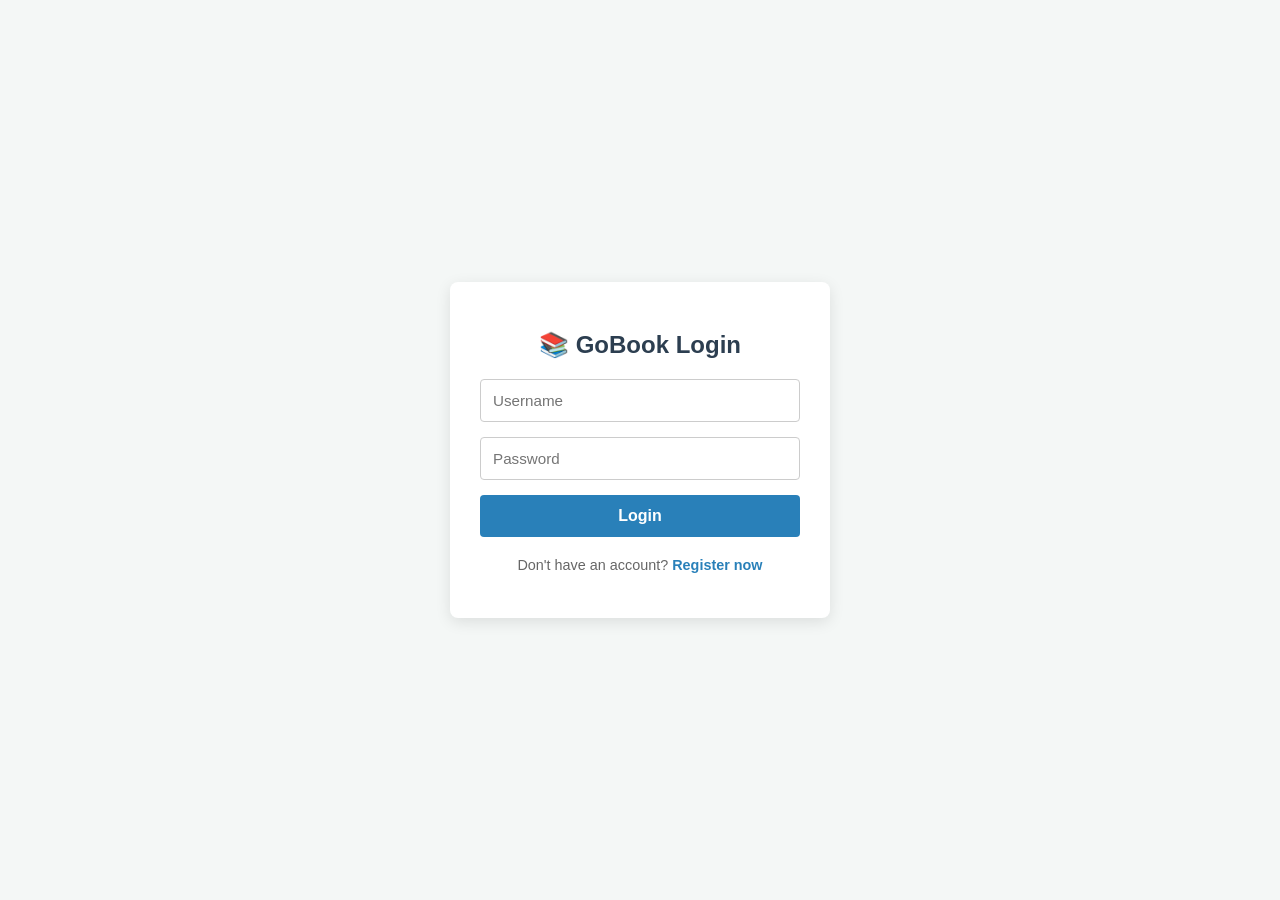
<file: templates/login.html>
<!DOCTYPE html>
<html lang="en">
<head>
    <meta charset="UTF-8">
    <meta name="viewport" content="width=device-width, initial-scale=1.0">
    <title>GoBook - Login & Register</title>
    <style>
        body { 
            font-family: 'Segoe UI', Tahoma, Geneva, Verdana, sans-serif; 
            background-color: #f4f7f6; 
            display: flex; 
            justify-content: center; 
            align-items: center; 
            height: 100vh; 
            margin: 0; 
        }
        .auth-card { 
            background: white; 
            padding: 30px; 
            border-radius: 8px; 
            box-shadow: 0 4px 15px rgba(0,0,0,0.1); 
            width: 380px; 
            box-sizing: border-box;
        }
        h2 { 
            text-align: center; 
            color: #2c3e50; 
            margin-bottom: 20px; 
        }
        input { 
            display: block; 
            width: 100%; 
            margin-bottom: 15px; 
            padding: 12px; 
            border: 1px solid #ccc; 
            border-radius: 4px; 
            box-sizing: border-box; 
            font-size: 0.95rem;
            outline: none;
        }
        input:focus {
            border-color: #1abc9c;
        }
        button { 
            background: #2980b9; 
            color: white; 
            border: none; 
            padding: 12px; 
            width: 100%; 
            border-radius: 4px; 
            cursor: pointer; 
            font-weight: bold; 
            font-size: 1rem;
            transition: background 0.2s;
        }
        button:hover { 
            background: #1abc9c; 
        }
        .switch-text { 
            text-align: center; 
            font-size: 0.9rem; 
            margin-top: 20px; 
            color: #666;
        }
        .switch-text a { 
            color: #2980b9; 
            text-decoration: none; 
            font-weight: bold; 
        }
        .switch-text a:hover { 
            text-decoration: underline; 
        }
        .message { 
            text-align: center; 
            font-size: 0.9rem; 
            margin-top: 15px; 
            font-weight: bold;
        }
        .success { color: #27ae60; }
        .error { color: #c0392b; }
    </style>
</head>
<body>

    <div class="auth-card">
        
        <div id="loginFormContainer">
            <h2>📚 GoBook Login</h2>
            <input type="text" id="loginUsername" placeholder="Username">
            <input type="password" id="loginPassword" placeholder="Password">
            <button onclick="loginUser()">Login</button>
            
            <div class="switch-text">
                Don't have an account? <a href="#" onclick="switchForm('register')">Register now</a>
            </div>
        </div>

        <div id="registerFormContainer" style="display: none;">
            <h2>📝 Account Registration</h2>
            <input type="text" id="regUsername" placeholder="New username">
            <input type="password" id="regPassword" placeholder="Password">
            <input type="password" id="regConfirmPassword" placeholder="Confirm password">
            <button onclick="registerUser()">Register</button>
            
            <div class="switch-text">
                Already have an account? <a href="#" onclick="switchForm('login')">Login now</a>
            </div>
        </div>

        <p id="message" class="message"></p>
    </div>

    <script>
        // switchForm
        function switchForm(formType) {
            const loginBox = document.getElementById('loginFormContainer');
            const registerBox = document.getElementById('registerFormContainer');
            const msg = document.getElementById('message');
            msg.innerText = "";

            if (formType === 'register') {
                loginBox.style.display = 'none';
                registerBox.style.display = 'block';
            } else {
                registerBox.style.display = 'none';
                loginBox.style.display = 'block';
            }
        }

        // loginUser
        async function loginUser() {
            const username = document.getElementById('loginUsername').value.trim();
            const password = document.getElementById('loginPassword').value;
            const msg = document.getElementById('message');

            if (!username || !password) {
                msg.innerText = "Please enter complete information!";
                msg.className = "message error";
                return;
            }
            
            try {
                const res = await fetch('/api/login', {
                    method: 'POST',
                    headers: { 'Content-Type': 'application/json' },
                    body: JSON.stringify({ username, password })
                });
                const data = await res.json();
                
                if (res.ok) {
                    msg.innerText = "Login successful! Redirecting...";
                    msg.className = "message success";
                    
                    localStorage.setItem("goBookUser", username);

                    setTimeout(() => {
                        if (data.role === 'admin') {
                            window.location.href = "/admin";
                        } else {
                            window.location.href = "/";
                        }
                    }, 1000);
                } else {
                    msg.innerText = data.error || "Incorrect username or password";
                    msg.className = "message error";
                }
            } catch (err) {
                console.error(err);
                msg.innerText = "Connection error to server.";
                msg.className = "message error";
            }
        }

        // registerUser
        async function registerUser() {
            const username = document.getElementById('regUsername').value.trim();
            const password = document.getElementById('regPassword').value;
            const confirmPassword = document.getElementById('regConfirmPassword').value;
            const msg = document.getElementById('message');

            if (!username || !password || !confirmPassword) {
                msg.innerText = "Please fill in all fields!";
                msg.className = "message error";
                return;
            }

            if (password !== confirmPassword) {
                msg.innerText = "Passwords do not match!";
                msg.className = "message error";
                return;
            }
            
            try {
                const res = await fetch('/api/register', {
                    method: 'POST',
                    headers: { 'Content-Type': 'application/json' },
                    body: JSON.stringify({ username, password })
                });
                const data = await res.json();
                
                if (res.ok) {
                    msg.innerText = "Registration successful! Please proceed to login.";
                    msg.className = "message success";
                    
                    document.getElementById('regUsername').value = '';
                    document.getElementById('regPassword').value = '';
                    document.getElementById('regConfirmPassword').value = '';

                    setTimeout(() => {
                        switchForm('login');
                    }, 1500);
                } else {
                    msg.innerText = data.error || "Registration failed (Username might already exist)";
                    msg.className = "message error";
                }
            } catch (err) {
                console.error(err);
                msg.innerText = "Connection error to server.";
                msg.className = "message error";
            }
        }
    </script>
</body>
</html>
</file>
